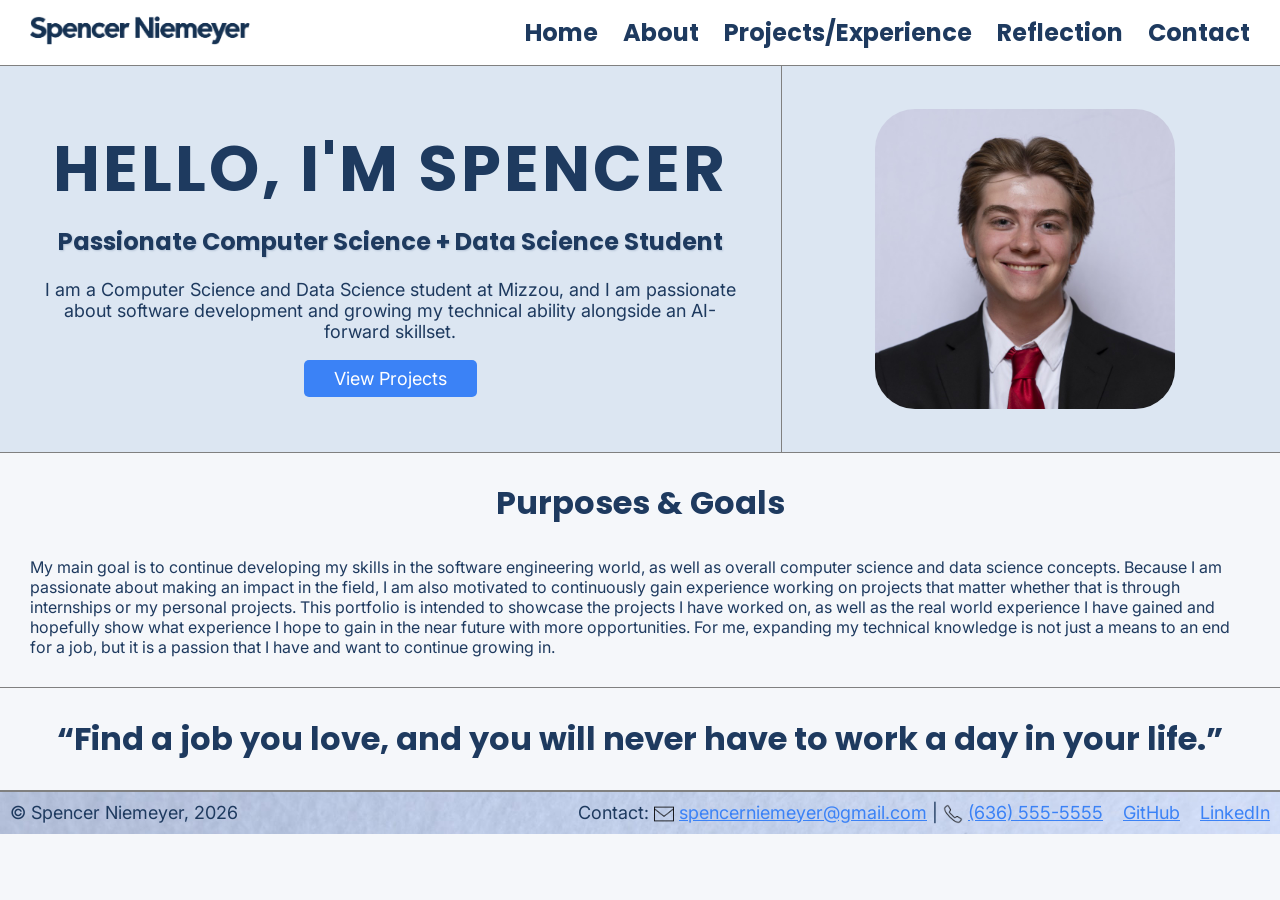
<file: webdevelopment/index.html>
<!DOCTYPE html>

<!--
  Name: Spencer Niemeyer
  File: index.html
  Date: 11/5/2026
  Course: IS_LT 4355
  Description: Home page for my portfolio website.
-->

<html lang="en">

<head>
    <meta charset="utf-8">
    <meta name="viewport" content="width=device-width, initial-scale=1.0">
    <title>Spencer Niemeyer</title>
    <link rel="stylesheet" href="style.css">
    <link rel="stylesheet" href="nav.css">
    <!-- Custom font used here -->
    <link rel="preconnect" href="https://fonts.googleapis.com">
    <link rel="preconnect" href="https://fonts.gstatic.com" crossorigin>
    <link
        href="https://fonts.googleapis.com/css2?family=Inter:ital,opsz,wght@0,14..32,100..900;1,14..32,100..900&family=Poppins:ital,wght@0,100;0,200;0,300;0,400;0,500;0,600;0,700;0,800;0,900;1,100;1,200;1,300;1,400;1,500;1,600;1,700;1,800;1,900&display=swap"
        rel="stylesheet">
    <link rel="shortcut icon" type="image/x-icon" href="../webcontent/favicon.ico">
</head>

<body>
    <header>
        <a href="index.html"><img src="../webcontent/logo.png" alt="Spencer Niemeyer Logo" class="logo"></a>
        <input type="checkbox" id="menu-toggle">
        <label for="menu-toggle" class="hamburger">&#9776;</label>
        <nav class="mobile-menu"> <!-- Navigation coded here -->
            <ul class="nav-list">
                <li><a href="index.html">Home</a></li>
                <li><a href="about.html">About</a></li>
                <li class="dropdown">
                    <a href="project.html">Projects/Experience</a>
                    <ul class="submenu">
                        <li><a href="project.html#dataserv">DataServ Internship</a></li>
                        <li><a href="project.html#minimizer">Boolean Minimizer</a></li>
                        <li><a href="project.html#farkle">Farkle Dice Game</a></li>
                    </ul>
                </li>
                <li><a href="reflection.html">Reflection</a></li>
                <li><a href="contact.html">Contact</a></li>
            </ul>
        </nav>
    </header>

    <main> <!-- Main content coded here -->
        <section class="hero home-section">
            <div class="hero-text">
                <h1>HELLO, I'M SPENCER</h1>
                <h2>Passionate Computer Science + Data Science Student</h2>
                <p class="support-hero-text">I am a Computer Science and Data Science student at Mizzou, and I am
                    passionate about
                    software development and growing my technical ability alongside an AI-forward skillset.</p>
                <a class="button hero-button" href="project.html">View Projects</a>
            </div>

            <div class="hero-image">
                <img src="headshot.jpg" alt="Photo of Spencer">
            </div>
        </section>

        <section class="home-section">
            <h2>Purposes & Goals</h2>
            <p class="purposes-goals">My main goal is to continue developing my skills in the software
                engineering world, as well as overall computer science and data science concepts.
                Because I am passionate about making an impact in the field, I am also motivated to
                continuously gain experience working on projects that matter whether that is through
                internships or my personal projects. This portfolio is intended to showcase the projects I
                have worked on, as well as the real world experience I have gained and hopefully show
                what experience I hope to gain in the near future with more opportunities. For me,
                expanding my technical knowledge is not just a means to an end for a job, but it is a
                passion that I have and want to continue growing in.</p>
        </section>

        <section class="home-section">
            <blockquote>
                <h2>“Find a job you love, and you will never have to work a day in your life.”</h2>
            </blockquote>
        </section>
    </main>

    <footer>
        <p>&copy; Spencer Niemeyer, 2026</p>

        <div class="footer-links">
            <p>
                Contact:
                <a href="mailto:spencerniemeyer@gmail.com"><img src="../webcontent/email.png"
                        alt="Email icon">spencerniemeyer@gmail.com</a> |
                <a href="tel:6365555555"><img src="../webcontent/phone.png" alt="Phone icon">(636) 555-5555</a>
            </p>
            <a href="https://github.com/spencernemy" target="_blank">GitHub</a>
            <a href="https://www.linkedin.com/in/spencer-niemeyer" target="_blank">LinkedIn</a>
        </div>
    </footer>
</body>

</html>
</file>
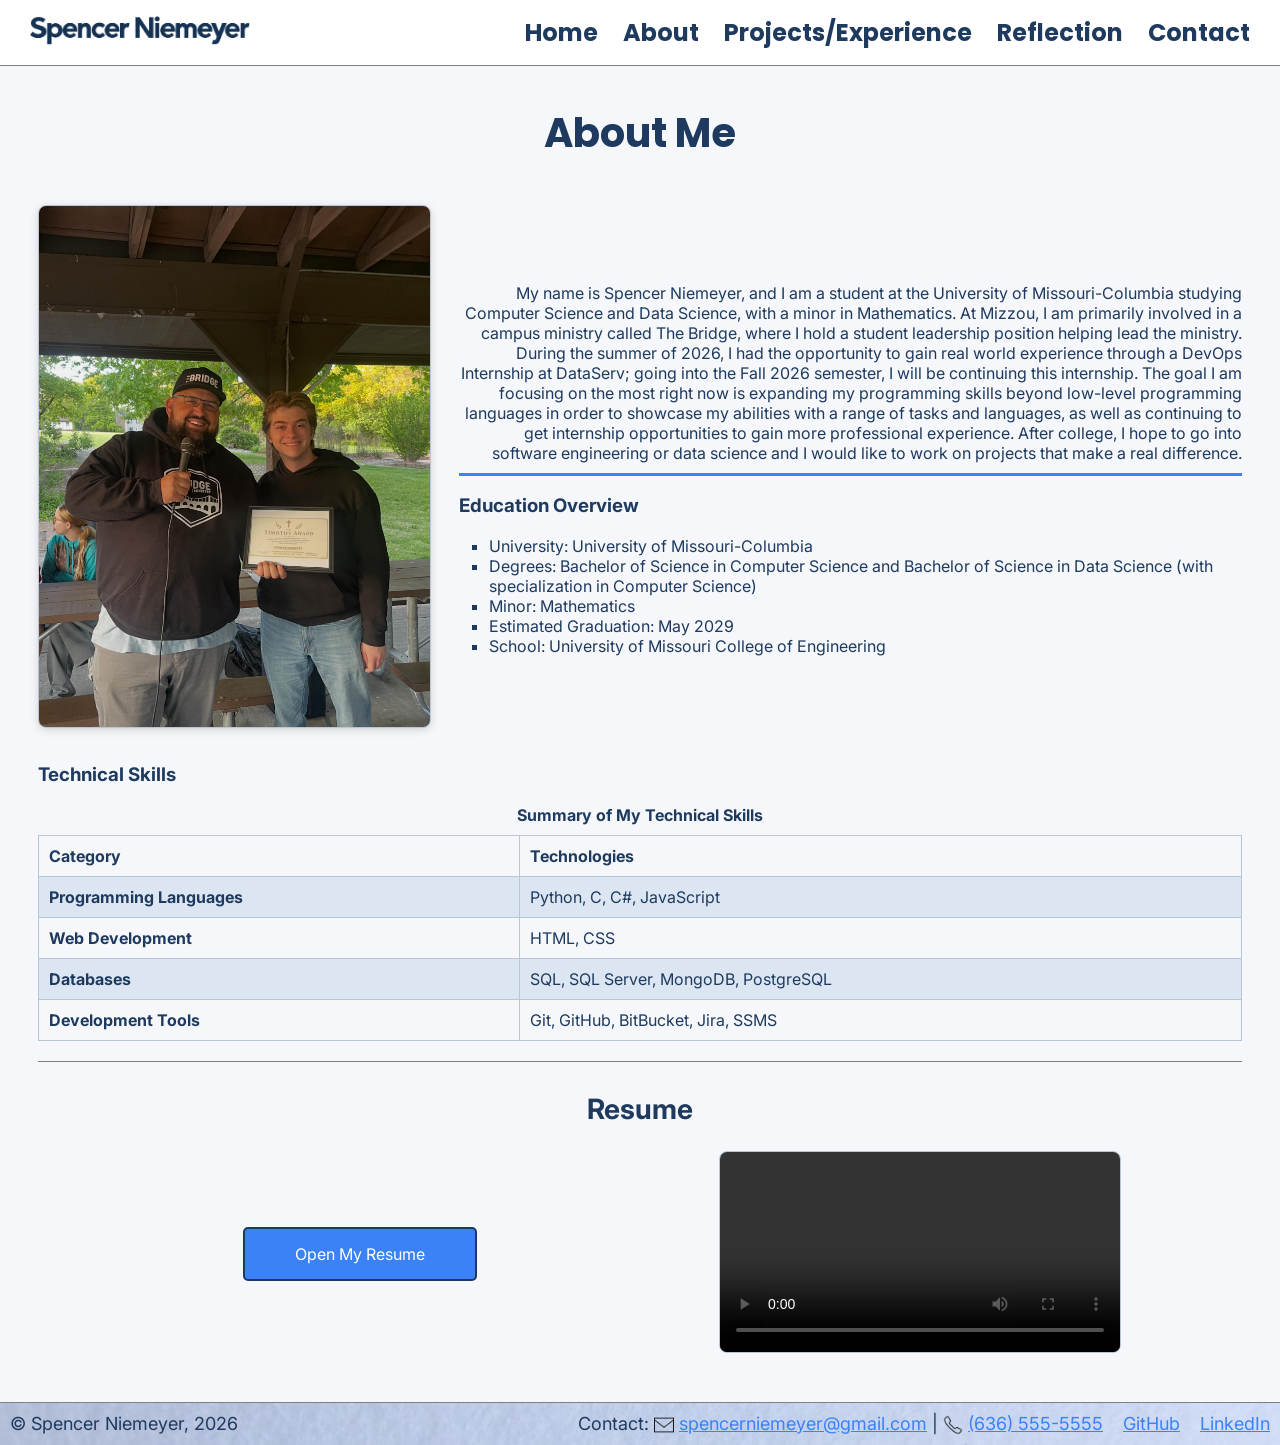
<file: webdevelopment/about.html>
<!DOCTYPE html>

<!--
  Name: Spencer Niemeyer
  File: about.html
  Date: 11/5/2026
  Course: IS_LT 4355
  Description: About page for my portfolio website.
-->

<html lang="en">

<head>
    <meta charset="utf-8">
    <meta name="viewport" content="width=device-width, initial-scale=1.0">
    <title>About Me - Spencer Niemeyer</title>
    <link rel="stylesheet" href="style.css">
    <link rel="stylesheet" href="nav.css">
    <!-- Custom font used here -->
    <link rel="preconnect" href="https://fonts.googleapis.com">
    <link rel="preconnect" href="https://fonts.gstatic.com" crossorigin>
    <link
        href="https://fonts.googleapis.com/css2?family=Inter:ital,opsz,wght@0,14..32,100..900;1,14..32,100..900&family=Poppins:ital,wght@0,100;0,200;0,300;0,400;0,500;0,600;0,700;0,800;0,900;1,100;1,200;1,300;1,400;1,500;1,600;1,700;1,800;1,900&display=swap"
        rel="stylesheet">
    <link rel="shortcut icon" type="image/x-icon" href="../webcontent/favicon.ico">
</head>

<body class="about-page">
    <header>
        <a href="index.html"><img src="../webcontent/logo.png" alt="Spencer Niemeyer Logo" class="logo"></a>
        <input type="checkbox" id="menu-toggle">
        <label for="menu-toggle" class="hamburger">&#9776;</label>
        <nav class="mobile-menu"> <!-- Navigation coded here -->
            <ul class="nav-list">
                <li><a href="index.html">Home</a></li>
                <li><a href="about.html">About</a></li>
                <li class="dropdown">
                    <a href="project.html">Projects/Experience</a>
                    <ul class="submenu">
                        <li><a href="project.html#dataserv">DataServ Internship</a></li>
                        <li><a href="project.html#minimizer">Boolean Minimizer</a></li>
                        <li><a href="project.html#farkle">Farkle Dice Game</a></li>
                    </ul>
                </li>
                <li><a href="reflection.html">Reflection</a></li>
                <li><a href="contact.html">Contact</a></li>
            </ul>
        </nav>
    </header>

    <main> <!-- Main content coded here -->
        <h1>About Me</h1>
        <section class="about-layout">
            <img src="../webcontent/about-image.JPEG" alt="Spencer receiving an award" class="about-image">
            <div class="about-details">
                <p>My name is Spencer Niemeyer, and I am a student at the University of Missouri-Columbia
                    studying Computer Science and Data Science, with a minor in Mathematics. At Mizzou, I
                    am primarily involved in a campus ministry called The Bridge, where I hold a student
                    leadership position helping lead the ministry. During the summer of 2026, I had the
                    opportunity to gain real world experience through a DevOps Internship at DataServ; going
                    into the Fall 2026 semester, I will be continuing this internship. The goal I am
                    focusing on the most right now is expanding my programming skills beyond low-level
                    programming languages in order to showcase my abilities with a range of tasks and
                    languages, as well as continuing to get internship opportunities to gain more professional
                    experience. After college, I hope to go into software engineering or data science and I
                    would like to work on projects that make a real difference.</p>

                <h3>Education Overview</h3>
                <ul class="education-list">
                    <li>University: University of Missouri-Columbia</li>
                    <li>Degrees: Bachelor of Science in Computer Science and Bachelor of Science in Data
                        Science (with specialization in Computer Science)</li>
                    <li>Minor: Mathematics</li>
                    <li>Estimated Graduation: May 2029</li>
                    <li>School: University of Missouri College of Engineering</li>
                </ul>
            </div>
        </section>

        <section class="skills-section">
            <h3>Technical Skills</h3>

            <table>
                <caption>Summary of My Technical Skills</caption>
                <thead>
                    <tr>
                        <th scope="col">Category</th>
                        <th scope="col">Technologies</th>
                    </tr>
                </thead>
                <tbody>
                    <tr>
                        <th scope="row">Programming Languages</th>
                        <td>Python, C, C#, JavaScript</td>
                    </tr>
                    <tr>
                        <th scope="row">Web Development</th>
                        <td>HTML, CSS</td>
                    </tr>
                    <tr>
                        <th scope="row">Databases</th>
                        <td>SQL, SQL Server, MongoDB, PostgreSQL</td>
                    </tr>
                    <tr>
                        <th scope="row">Development Tools</th>
                        <td>Git, GitHub, BitBucket, Jira, SSMS</td>
                    </tr>
                </tbody>
            </table>
        </section>

        <section class="resume-section">
            <h3>Resume</h3>
            <section class="resume">
                <div>
                    <p><a class="resume-link" href="../webcontent/Spencer Niemeyer.pdf" target="_blank">Open My
                            Resume</a></p>
                </div>

                <div>
                    <video class="resume-video" controls>
                        <source src="../webcontent/resume-video.mp4" type="video/mp4">Your browser does not support the
                        video
                        tag.
                    </video>
                </div>
            </section>
        </section>
    </main>

    <footer>
        <p class="no-print">&copy; Spencer Niemeyer, 2026</p>

        <div class="footer-links">
            <p>
                Contact:
                <a href="mailto:spencerniemeyer@gmail.com"><img src="../webcontent/email.png"
                        alt="Email icon">spencerniemeyer@gmail.com</a> |
                <a href="tel:6365555555"><img src="../webcontent/phone.png" alt="Phone icon">(636) 555-5555</a>
            </p>
            <a href="https://github.com/spencernemy" target="_blank">GitHub</a>
            <a href="https://www.linkedin.com/in/spencer-niemeyer" target="_blank">LinkedIn</a>
        </div>
    </footer>
</body>

</html>
</file>
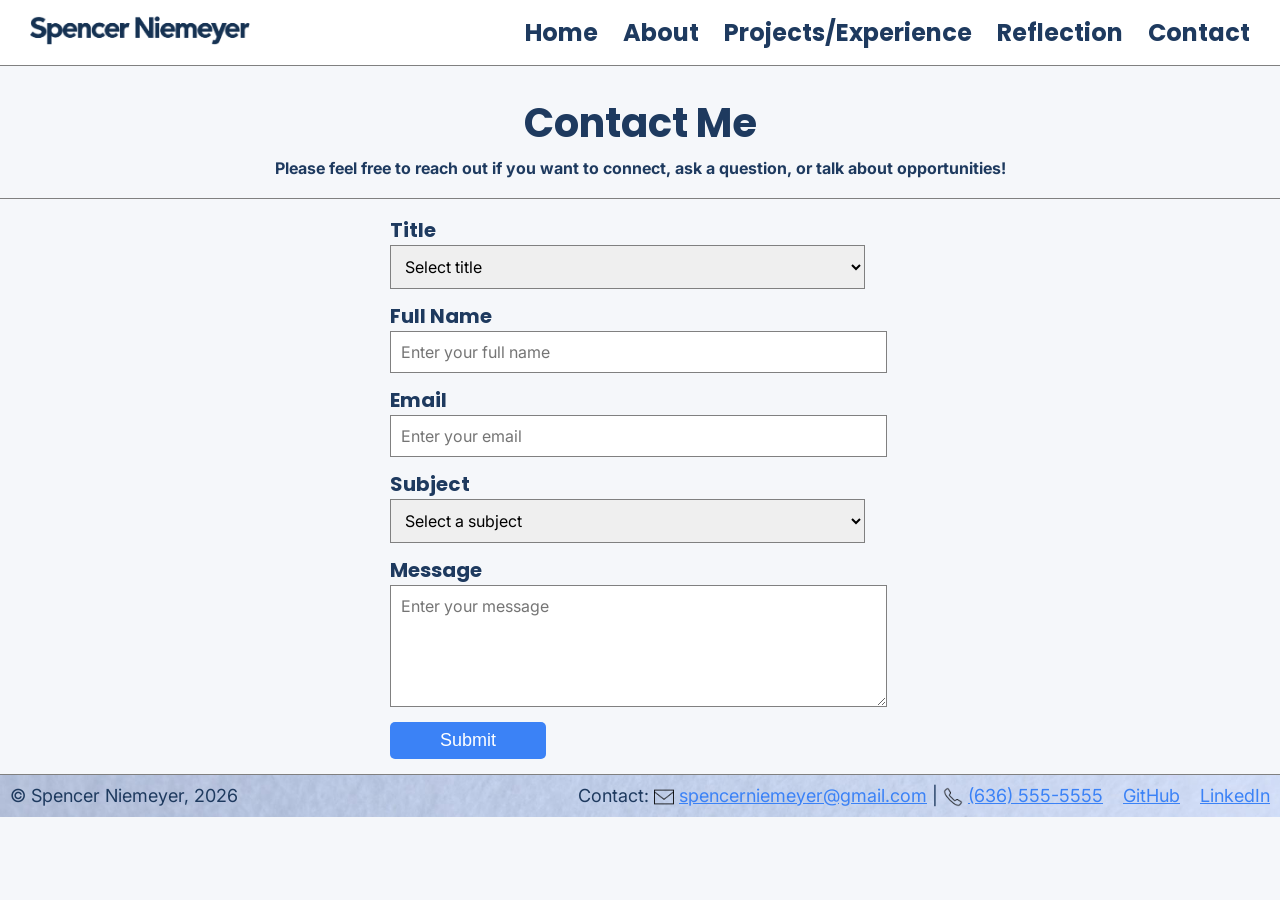
<file: webdevelopment/contact.html>
<!DOCTYPE html>

<!--
  Name: Spencer Niemeyer
  Date: 11/5/2026
  Course: IS_LT 4355
  Description: Contact page for my portfolio website.
-->

<html lang="en">

<head>
    <meta charset="utf-8">
    <meta name="viewport" content="width=device-width, initial-scale=1.0">
    <title>Contact - Spencer Niemeyer</title>
    <link rel="stylesheet" href="style.css">
    <link rel="stylesheet" href="nav.css">
    <!-- Custom font used here -->
    <link rel="preconnect" href="https://fonts.googleapis.com">
    <link rel="preconnect" href="https://fonts.gstatic.com" crossorigin>
    <link
        href="https://fonts.googleapis.com/css2?family=Inter:ital,opsz,wght@0,14..32,100..900;1,14..32,100..900&family=Poppins:ital,wght@0,100;0,200;0,300;0,400;0,500;0,600;0,700;0,800;0,900;1,100;1,200;1,300;1,400;1,500;1,600;1,700;1,800;1,900&display=swap"
        rel="stylesheet">
    <link rel="shortcut icon" type="image/x-icon" href="../webcontent/favicon.ico">
</head>

<body>
    <header>
        <a href="index.html"><img src="../webcontent/logo.png" alt="Spencer Niemeyer Logo" class="logo"></a>
        <input type="checkbox" id="menu-toggle">
        <label for="menu-toggle" class="hamburger">&#9776;</label>
        <nav class="mobile-menu"> <!-- Navigation coded here -->
            <ul class="nav-list">
                <li><a href="index.html">Home</a></li>
                <li><a href="about.html">About</a></li>
                <li class="dropdown">
                    <a href="project.html">Projects/Experience</a>
                    <ul class="submenu">
                        <li><a href="project.html#dataserv">DataServ Internship</a></li>
                        <li><a href="project.html#minimizer">Boolean Minimizer</a></li>
                        <li><a href="project.html#farkle">Farkle Dice Game</a></li>
                    </ul>
                </li>
                <li><a href="reflection.html">Reflection</a></li>
                <li><a href="contact.html">Contact</a></li>
            </ul>
        </nav>
    </header>

    <main class="contact-page"> <!-- Main content coded here -->
        <h1>Contact Me</h1>
        <p class="contact-description">
            Please feel free to reach out if you want to connect,
            ask a question, or talk about opportunities!
        </p>

        <form>
            <label for="title">Title</label>
            <select id="title" name="title" required>
                <option value="" disabled selected>Select title</option>
                <option value="mr">Mr.</option>
                <option value="ms">Ms.</option>
                <option value="mrs">Mrs.</option>
                <option value="dr">Dr.</option>
                <option value="other">Other</option>
            </select>

            <label for="name">Full Name</label>
            <input type="text" id="name" name="name" placeholder="Enter your full name" required>

            <label for="email">Email</label>
            <input type="email" id="email" name="email" placeholder="Enter your email" required>

            <label for="subject">Subject</label>
            <select id="subject" name="subject" required>
                <option value="" disabled selected>Select a subject</option>
                <option value="opportunity"> Job/Internship Opportunity</option>
                <option value="project">Project Inquiry</option>
                <option value="question">Questions</option>
                <option value="other">Other</option>
            </select>

            <label for="message">Message</label>
            <textarea id="message" name="message" placeholder="Enter your message" required></textarea>

            <button type="submit">Submit</button>
        </form>
    </main>

    <footer>
        <p>&copy; Spencer Niemeyer, 2026</p>

        <div class="footer-links">
            <p>
                Contact:
                <a href="mailto:spencerniemeyer@gmail.com"><img src="../webcontent/email.png"
                        alt="Email icon">spencerniemeyer@gmail.com</a> |
                <a href="tel:6365555555"><img src="../webcontent/phone.png" alt="Phone icon">(636) 555-5555</a>
            </p>
            <a href="https://github.com/spencernemy" target="_blank">GitHub</a>
            <a href="https://www.linkedin.com/in/spencer-niemeyer" target="_blank">LinkedIn</a>
        </div>
    </footer>
</body>

</html>
</file>
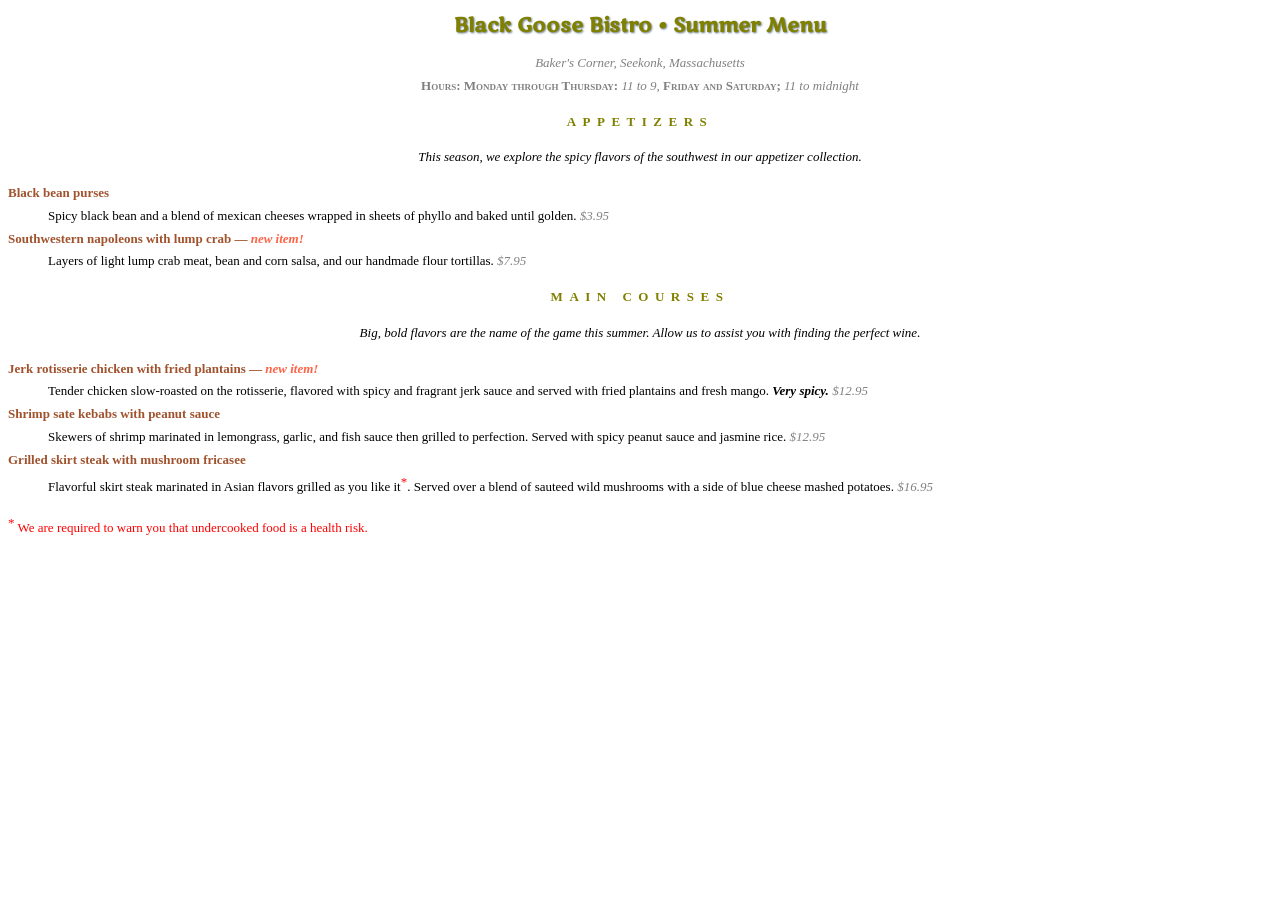
<file: webdevelopment/menu.html>
<!DOCTYPE html >
<html>

<head>
    <meta charset="utf-8">
    <title>Black Goose Bistro</title>
    <link href="http://fonts.googleapis.com/css?family=Marko+One" rel="stylesheet">
    <style>
        body {
            font-family: Georgia, serif;
            font-size: small;
            line-height: 1.75em;
        }
        h1 {
            font: bold 1.5em "Marko One", Georgia, serif;
            color: olive;
            text-shadow: .05em .05em .1em lightslategray;
        }
        h2 {
            font-size: 1em;
            text-transform: uppercase;
            letter-spacing: .5em;
            color: olive;
        }
        h2 + p {
            text-align: center;
            font-style: italic;
        }
        dt {
            font-weight: bold;
            color: sienna;
        }
        strong {
            font-style: italic;
        }
        dt strong {
            color: tomato;
        }
        #info p {
            font-style: italic;
            color: grey;
        }
        .price { 
            font-family: Georgia, serif;
            font-style: italic;
            color: gray;
        }
        .label {
            font-weight: bold;
            font-variant: small-caps;
            font-style: normal;
        }
        p.warning, sup {
            font-size: small;
            color: red;
        }
        h1, h2, #info {
            text-align: center;
        }
    </style>
</head>

<body>

    <div id="info">
        <h1>Black Goose Bistro &bull; Summer Menu</h1>

        <p>Baker's Corner, Seekonk, Massachusetts<br>
        <span class="label">Hours: Monday through Thursday:</span> 11 to 9, <span class="label">Friday and Saturday;</span> 11 to midnight</p>
    </div>

    <div id="appetizers">
        <h2>Appetizers</h2>
        <p>This season, we explore the spicy flavors of the southwest in our appetizer collection.</p>

        <dl>
        <dt>Black bean purses</dt>
        <dd>Spicy black bean and a blend of mexican cheeses wrapped in sheets of phyllo and baked until golden. <span class="price">$3.95</span></dd>

        <dt class="newitem">Southwestern napoleons with lump crab &mdash; <strong>new item!</strong></dt>
        <dd>Layers of light lump crab meat, bean and corn salsa, and our handmade flour tortillas. <span class="price">$7.95</span></dd>
        </dl>
    </div>

    <div id="entrees">

        <h2>Main courses</h2>
        <p>Big, bold flavors are the name of the game this summer. Allow us to assist you with finding the perfect wine.</p>


        <dl>

        <dt class="newitem">Jerk rotisserie chicken with fried plantains &mdash; <strong>new item!</strong></dt>
        <dd>Tender chicken slow-roasted on the rotisserie, flavored with spicy and fragrant jerk sauce and served with fried plantains and fresh mango. <strong>Very spicy.</strong> <span class="price">$12.95</span></dd>

        <dt>Shrimp sate kebabs with peanut sauce</dt>
        <dd>Skewers of shrimp marinated in lemongrass, garlic, and fish sauce then grilled to perfection. Served with spicy peanut sauce and jasmine rice. <span class="price">$12.95</span></dd>

        <dt>Grilled skirt steak with mushroom fricasee</dt>
        <dd>Flavorful skirt steak marinated in Asian flavors grilled as you like it<sup>*</sup>. Served over a blend of sauteed wild mushrooms with a side of blue cheese mashed potatoes. <span class="price">$16.95</span></dd>
        </dl>

    </div>

    <p class="warning"><sup>*</sup> We are required to warn you that undercooked food is a health risk.</p>

    </body>
</html>
</file>
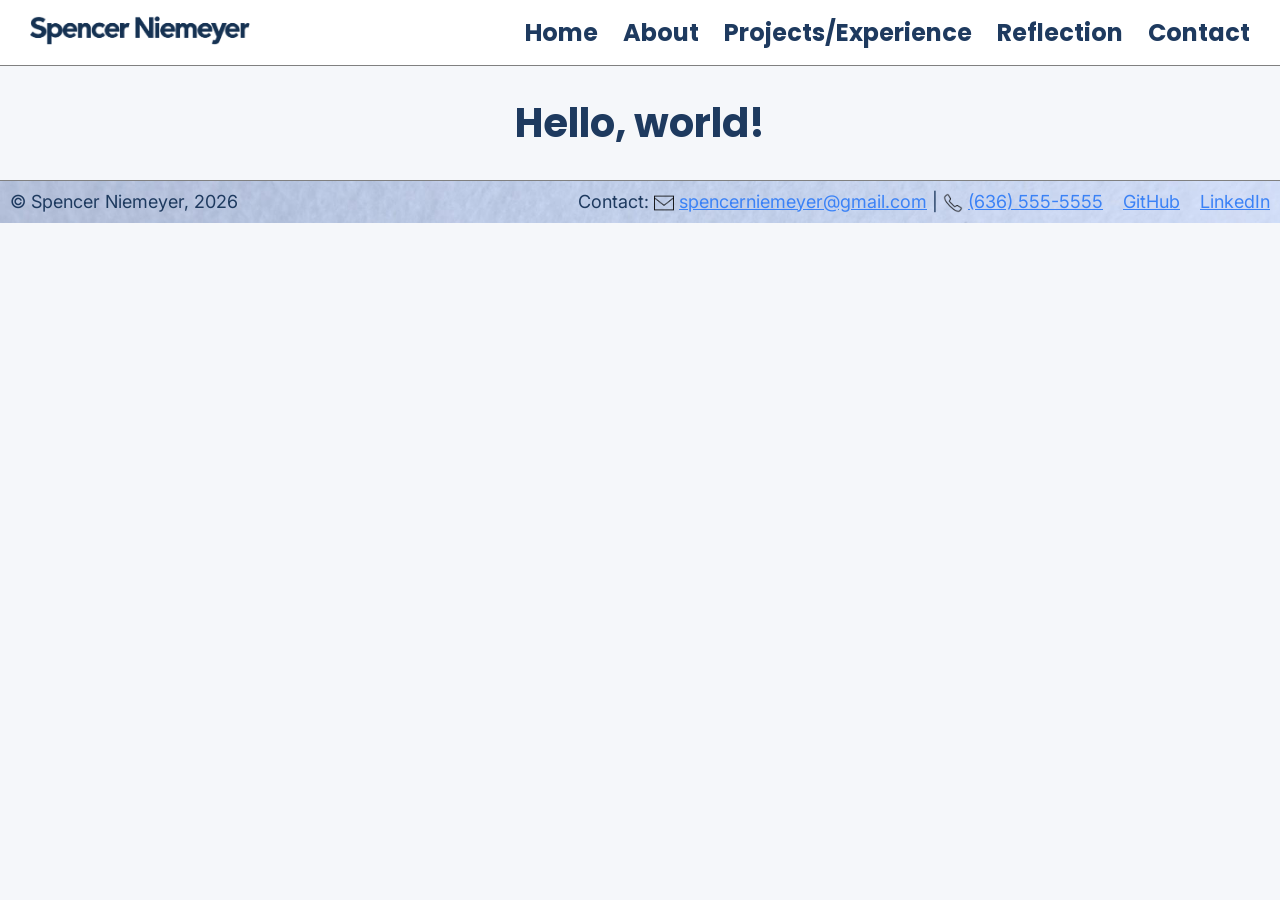
<file: webdevelopment/Niemeyertemplate.html>
<!DOCTYPE html>

<!--
  Name: Spencer Niemeyer
  Date: ____
  Course: IS_LT 4355
  Description: ____
-->

<html lang="en">

<head>
    <meta charset="utf-8">
    <meta name="viewport" content="width=device-width, initial-scale=1.0">
    <title>My Starter Template</title>
    <link rel="stylesheet" href="style.css">
    <link rel="stylesheet" href="nav.css">
    <!-- Custom font used here -->
    <link rel="preconnect" href="https://fonts.googleapis.com">
    <link rel="preconnect" href="https://fonts.gstatic.com" crossorigin>
    <link
        href="https://fonts.googleapis.com/css2?family=Inter:ital,opsz,wght@0,14..32,100..900;1,14..32,100..900&family=Poppins:ital,wght@0,100;0,200;0,300;0,400;0,500;0,600;0,700;0,800;0,900;1,100;1,200;1,300;1,400;1,500;1,600;1,700;1,800;1,900&display=swap"
        rel="stylesheet">
    <link rel="shortcut icon" type="image/x-icon" href="../webcontent/favicon.ico">
</head>

<body>
    <header>
        <a href="index.html"><img src="../webcontent/logo.png" alt="Spencer Niemeyer Logo" class="logo"></a>
        <input type="checkbox" id="menu-toggle">
        <label for="menu-toggle" class="hamburger">&#9776;</label>
        <nav class="mobile-menu"> <!-- Navigation coded here -->
            <ul class="nav-list">
                <li><a href="index.html">Home</a></li>
                <li><a href="about.html">About</a></li>
                <li class="dropdown">
                    <a href="project.html">Projects/Experience</a>
                    <ul class="submenu">
                        <li><a href="project.html#dataserv">DataServ Internship</a></li>
                        <li><a href="project.html#minimizer">Boolean Minimizer</a></li>
                        <li><a href="project.html#farkle">Farkle Dice Game</a></li>
                    </ul>
                </li>
                <li><a href="reflection.html">Reflection</a></li>
                <li><a href="contact.html">Contact</a></li>
            </ul>
        </nav>
    </header>

    <main> <!-- Main content coded here -->
        <h1>Hello, world!</h1>
    </main>

    <footer>
        <p>&copy; Spencer Niemeyer, 2026</p>

        <div class="footer-links">
            <p>
                Contact:
                <a href="mailto:spencerniemeyer@gmail.com"><img src="../webcontent/email.png"
                        alt="Email icon">spencerniemeyer@gmail.com</a> |
                <a href="tel:6365555555"><img src="../webcontent/phone.png" alt="Phone icon">(636) 555-5555</a>
            </p>
            <a href="https://github.com/spencernemy" target="_blank">GitHub</a>
            <a href="https://www.linkedin.com/in/spencer-niemeyer" target="_blank">LinkedIn</a>
        </div>
    </footer>
</body>

</html>
</file>
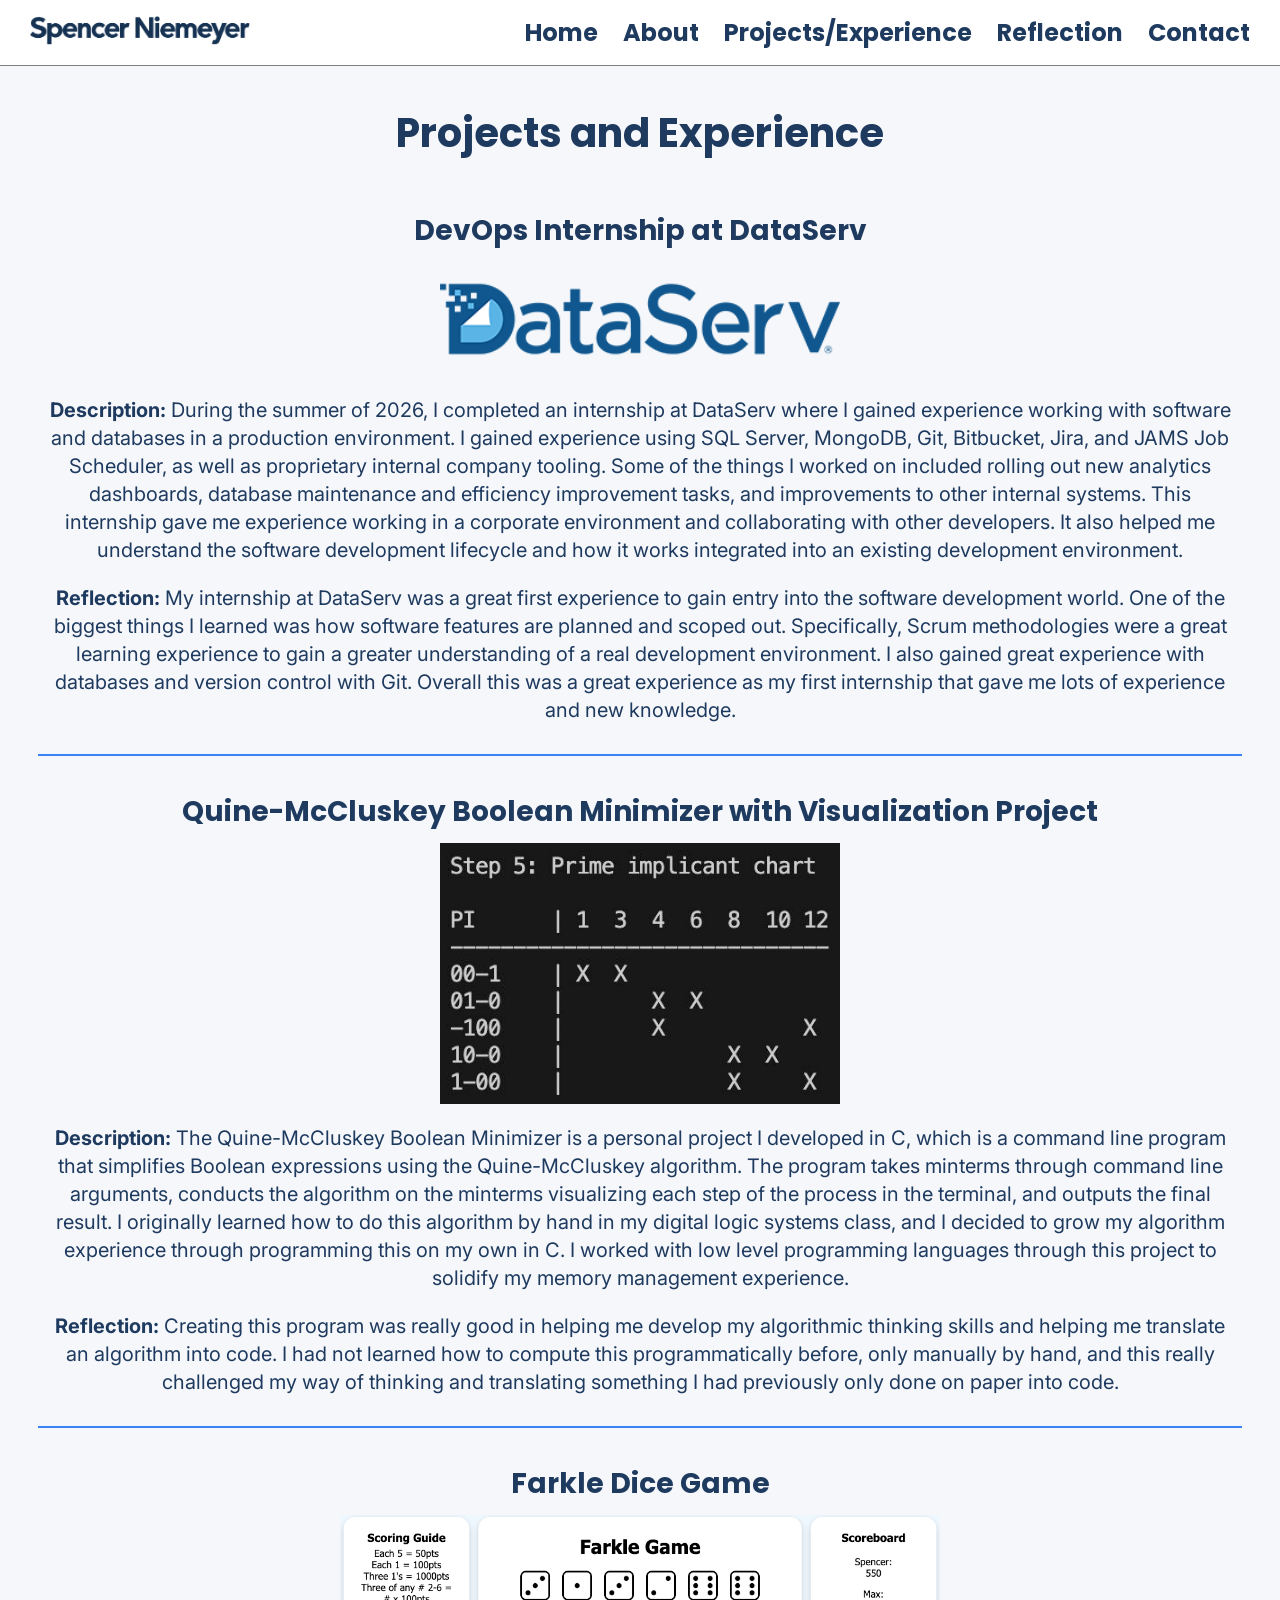
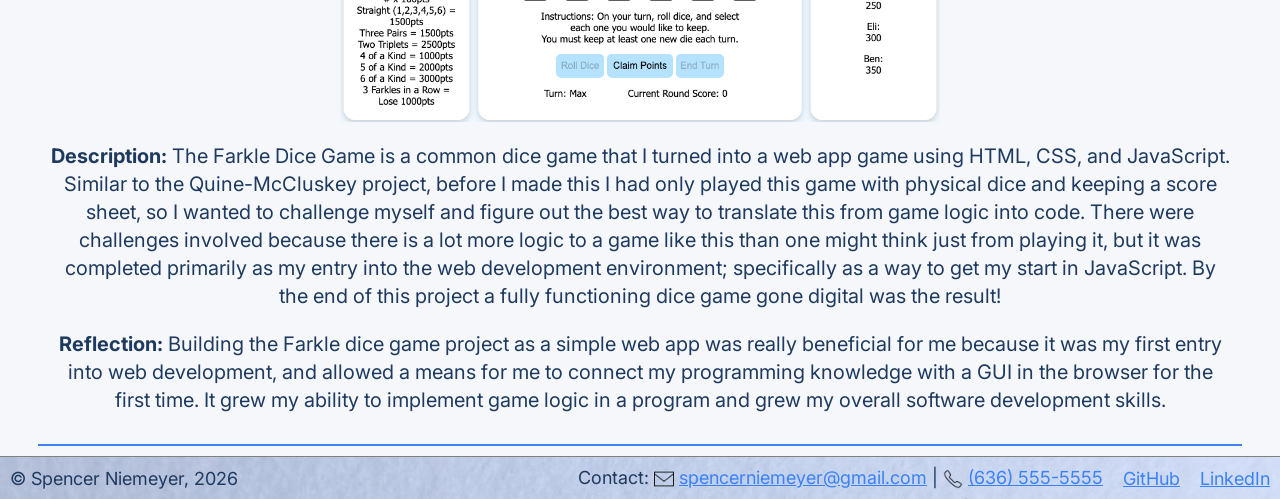
<file: webdevelopment/project.html>
<!DOCTYPE html>

<!--
  Name: Spencer Niemeyer
  Date: 11/5/2026
  Course: IS_LT 4355
  Description: The projects and experience page for my portfolio website.
-->

<html lang="en">

<head>
    <meta charset="utf-8">
    <meta name="viewport" content="width=device-width, initial-scale=1.0">
    <title>Projects and Experience - Spencer Niemeyer</title>
    <link rel="stylesheet" href="style.css">
    <link rel="stylesheet" href="nav.css">
    <!-- Custom font used here -->
    <link rel="preconnect" href="https://fonts.googleapis.com">
    <link rel="preconnect" href="https://fonts.gstatic.com" crossorigin>
    <link
        href="https://fonts.googleapis.com/css2?family=Inter:ital,opsz,wght@0,14..32,100..900;1,14..32,100..900&family=Poppins:ital,wght@0,100;0,200;0,300;0,400;0,500;0,600;0,700;0,800;0,900;1,100;1,200;1,300;1,400;1,500;1,600;1,700;1,800;1,900&display=swap"
        rel="stylesheet">
    <link rel="shortcut icon" type="image/x-icon" href="../webcontent/favicon.ico">
</head>

<body>
    <header>
        <a href="index.html"><img src="../webcontent/logo.png" alt="Spencer Niemeyer Logo" class="logo"></a>
        <input type="checkbox" id="menu-toggle">
        <label for="menu-toggle" class="hamburger">&#9776;</label>
        <nav class="mobile-menu"> <!-- Navigation coded here -->
            <ul class="nav-list">
                <li><a href="index.html">Home</a></li>
                <li><a href="about.html">About</a></li>
                <li class="dropdown">
                    <a href="project.html">Projects/Experience</a>
                    <ul class="submenu">
                        <li><a href="project.html#dataserv">DataServ Internship</a></li>
                        <li><a href="project.html#minimizer">Boolean Minimizer</a></li>
                        <li><a href="project.html#farkle">Farkle Dice Game</a></li>
                    </ul>
                </li>
                <li><a href="reflection.html">Reflection</a></li>
                <li><a href="contact.html">Contact</a></li>
            </ul>
        </nav>
    </header>

    <main class="projects-page"> <!-- Main content coded here -->
        <h1>Projects and Experience</h1>
        <section class="projects-list">
            <article id="dataserv">
                <h2>DevOps Internship at DataServ</h2>
                <img src="../webcontent/dataserv.webp" alt="DataServ logo">
                <p>
                    <strong>Description:</strong>
                    During the summer of 2026, I completed an internship at DataServ where I
                    gained experience working with software and databases in a production
                    environment. I gained experience using SQL Server, MongoDB, Git,
                    Bitbucket, Jira, and JAMS Job Scheduler, as well as proprietary internal
                    company tooling. Some of the things I worked on included rolling out new
                    analytics dashboards, database maintenance and efficiency improvement
                    tasks, and improvements to other internal systems. This internship gave me
                    experience working in a corporate environment and collaborating with other
                    developers. It also helped me understand the software development
                    lifecycle and how it works integrated into an existing development
                    environment.
                </p>

                <p>
                    <strong>Reflection:</strong>
                    My internship at DataServ was a great first experience to gain entry into the
                    software development world. One of the biggest things I learned was how
                    software features are planned and scoped out. Specifically, Scrum
                    methodologies were a great learning experience to gain a greater
                    understanding of a real development environment. I also gained great
                    experience with databases and version control with Git. Overall this was a
                    great experience as my first internship that gave me lots of experience and
                    new knowledge.
                </p>
            </article>

            <article id="minimizer">
                <h2>Quine-McCluskey Boolean Minimizer with Visualization Project</h2>
                <img src="../webcontent/qm.jpg" alt="Boolean minimizer output screenshot">
                <p>
                    <strong>Description:</strong>
                    The Quine-McCluskey Boolean Minimizer is a personal project I developed in
                    C, which is a command line program that simplifies Boolean expressions
                    using the Quine-McCluskey algorithm. The program takes minterms through
                    command line arguments, conducts the algorithm on the minterms
                    visualizing each step of the process in the terminal, and outputs the final
                    result. I originally learned how to do this algorithm by hand in my digital logic
                    systems class, and I decided to grow my algorithm experience through
                    programming this on my own in C. I worked with low level programming
                    languages through this project to solidify my memory management
                    experience.
                </p>

                <p>
                    <strong>Reflection:</strong>
                    Creating this program was really good in helping me develop my algorithmic
                    thinking skills and helping me translate an algorithm into code. I had not
                    learned how to compute this programmatically before, only manually by
                    hand, and this really challenged my way of thinking and translating
                    something I had previously only done on paper into code.
                </p>
            </article>

            <article id="farkle">
                <h2>Farkle Dice Game</h2>
                <img src="../webcontent/farkle.png" alt="Farkle dice game screenshot" id="farkle-img">
                <p>
                    <strong>Description:</strong>
                    The Farkle Dice Game is a common dice game that I turned into a web app
                    game using HTML, CSS, and JavaScript. Similar to the Quine-McCluskey
                    project, before I made this I had only played this game with physical dice and
                    keeping a score sheet, so I wanted to challenge myself and figure out the
                    best way to translate this from game logic into code. There were challenges
                    involved because there is a lot more logic to a game like this than one might
                    think just from playing it, but it was completed primarily as my entry into the
                    web development environment; specifically as a way to get my start in
                    JavaScript. By the end of this project a fully functioning dice game gone
                    digital was the result!
                </p>

                <p>
                    <strong>Reflection:</strong>
                    Building the Farkle dice game project as a simple web app was really
                    beneficial for me because it was my first entry into web development, and
                    allowed a means for me to connect my programming knowledge with a GUI
                    in the browser for the first time. It grew my ability to implement game logic in
                    a program and grew my overall software development skills.
                </p>
            </article>
        </section>
    </main>

    <footer>
        <p>&copy; Spencer Niemeyer, 2026</p>

        <div class="footer-links">
            <p>
                Contact:
                <a href="mailto:spencerniemeyer@gmail.com"><img src="../webcontent/email.png"
                        alt="Email icon">spencerniemeyer@gmail.com</a> |
                <a href="tel:6365555555"><img src="../webcontent/phone.png" alt="Phone icon">(636) 555-5555</a>
            </p>
            <a href="https://github.com/spencernemy" target="_blank">GitHub</a>
            <a href="https://www.linkedin.com/in/spencer-niemeyer" target="_blank">LinkedIn</a>
        </div>
    </footer>
</body>

</html>
</file>
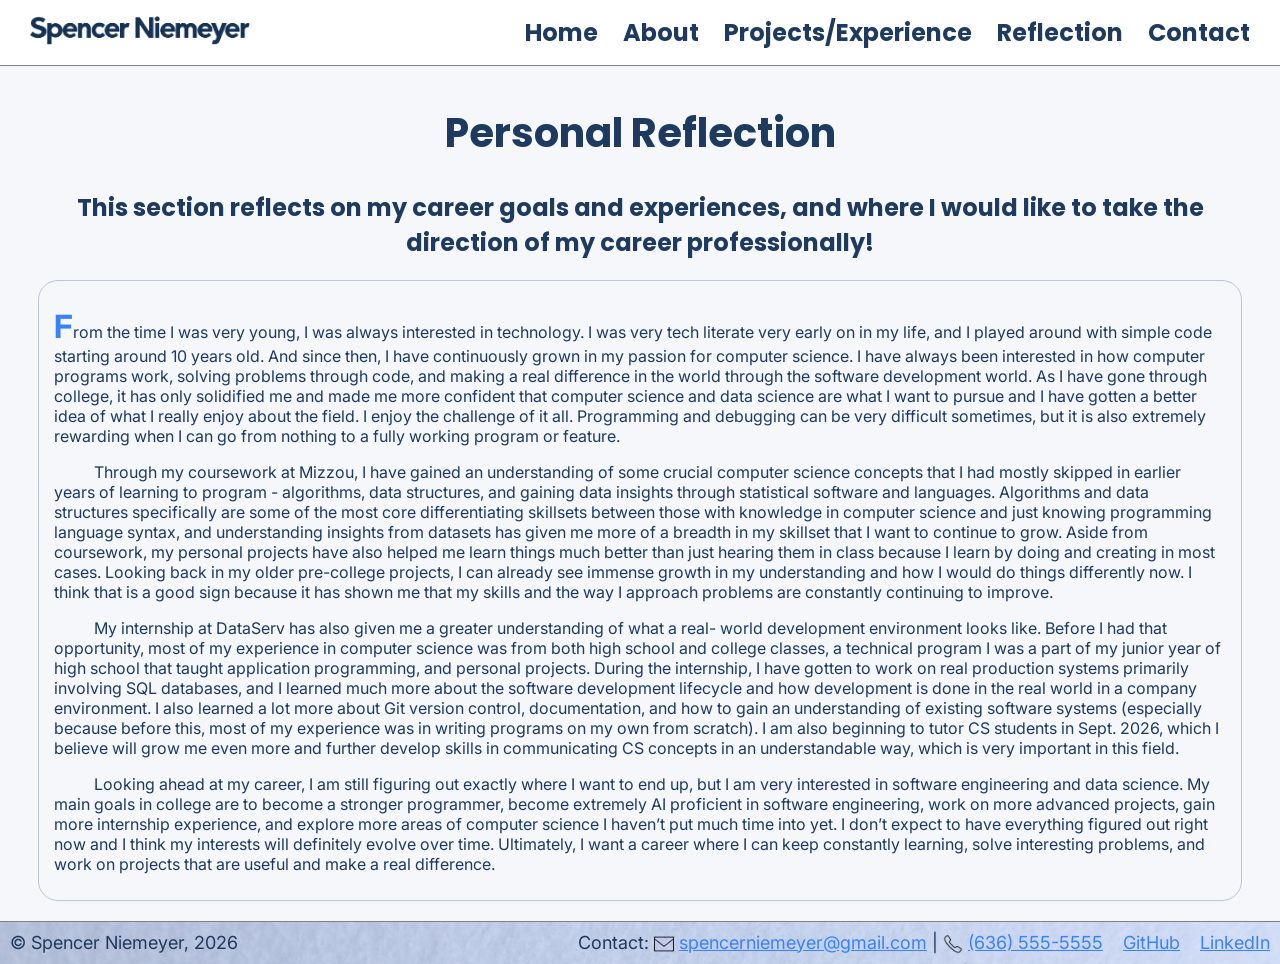
<file: webdevelopment/reflection.html>
<!DOCTYPE html>

<!--
  Name: Spencer Niemeyer
  File: reflection.html
  Date: 11/5/2026
  Course: IS_LT 4355
  Description: Reflection page for my portfolio website.
-->

<html lang="en">

<head>
    <meta charset="utf-8">
    <meta name="viewport" content="width=device-width, initial-scale=1.0">
    <title>Reflection - Spencer Niemeyer</title>
    <link rel="stylesheet" href="style.css">
    <link rel="stylesheet" href="nav.css">
    <!-- Custom font used here -->
    <link rel="preconnect" href="https://fonts.googleapis.com">
    <link rel="preconnect" href="https://fonts.gstatic.com" crossorigin>
    <link
        href="https://fonts.googleapis.com/css2?family=Inter:ital,opsz,wght@0,14..32,100..900;1,14..32,100..900&family=Poppins:ital,wght@0,100;0,200;0,300;0,400;0,500;0,600;0,700;0,800;0,900;1,100;1,200;1,300;1,400;1,500;1,600;1,700;1,800;1,900&display=swap"
        rel="stylesheet">
    <link rel="shortcut icon" type="image/x-icon" href="../webcontent/favicon.ico">
</head>

<body>
    <header class="site-header">
        <a href="index.html"><img src="../webcontent/logo.png" alt="Spencer Niemeyer Logo" class="logo"></a>
        <input type="checkbox" id="menu-toggle">
        <label for="menu-toggle" class="hamburger">&#9776;</label>
        <nav class="mobile-menu"> <!-- Navigation coded here -->
            <ul class="nav-list">
                <li><a href="index.html">Home</a></li>
                <li><a href="about.html">About</a></li>
                <li class="dropdown">
                    <a href="project.html">Projects/Experience</a>
                    <ul class="submenu">
                        <li><a href="project.html#dataserv">DataServ Internship</a></li>
                        <li><a href="project.html#minimizer">Boolean Minimizer</a></li>
                        <li><a href="project.html#farkle">Farkle Dice Game</a></li>
                    </ul>
                </li>
                <li><a href="reflection.html">Reflection</a></li>
                <li><a href="contact.html">Contact</a></li>
            </ul>
        </nav>
    </header>

    <main class="reflection"> <!-- Main content coded here -->
        <h1>Personal Reflection</h1>
        <h2 class="reflection-desc">
            This section reflects on my career goals and experiences, and where I would like to take
            the direction of my career professionally!
        </h2>

        <section class="reflection-content">
            <p class="first-paragraph">From the time I was very young, I was always interested in technology. I was very
                tech literate very early on in my life, and I played around with simple code starting around
                10 years old. And since then, I have continuously grown in my passion for computer
                science. I have always been interested in how computer programs work, solving problems
                through code, and making a real difference in the world through the software development
                world. As I have gone through college, it has only solidified me and made me more
                confident that computer science and data science are what I want to pursue and I have
                gotten a better idea of what I really enjoy about the field. I enjoy the challenge of it all.
                Programming and debugging can be very difficult sometimes, but it is also extremely
                rewarding when I can go from nothing to a fully working program or feature.</p>

            <p>Through my coursework at Mizzou, I have gained an understanding of some crucial
                computer science concepts that I had mostly skipped in earlier years of learning to
                program - algorithms, data structures, and gaining data insights through statistical
                software and languages. Algorithms and data structures specifically are some of the most
                core differentiating skillsets between those with knowledge in computer science and just
                knowing programming language syntax, and understanding insights from datasets has
                given me more of a breadth in my skillset that I want to continue to grow. Aside from
                coursework, my personal projects have also helped me learn things much better than just
                hearing them in class because I learn by doing and creating in most cases. Looking back in
                my older pre-college projects, I can already see immense growth in my understanding and
                how I would do things differently now. I think that is a good sign because it has shown me
                that my skills and the way I approach problems are constantly continuing to improve.</p>

            <p>My internship at DataServ has also given me a greater understanding of what a real-
                world development environment looks like. Before I had that opportunity, most of my
                experience in computer science was from both high school and college classes, a
                technical program I was a part of my junior year of high school that taught application
                programming, and personal projects. During the internship, I have gotten to work on real
                production systems primarily involving SQL databases, and I learned much more about the
                software development lifecycle and how development is done in the real world in a
                company environment. I also learned a lot more about Git version control, documentation,
                and how to gain an understanding of existing software systems (especially because before
                this, most of my experience was in writing programs on my own from scratch). I am also
                beginning to tutor CS students in Sept. 2026, which I believe will grow me even more and
                further develop skills in communicating CS concepts in an understandable way, which is
                very important in this field.</p>

            <p>Looking ahead at my career, I am still figuring out exactly where I want to end up,
                but I am very interested in software engineering and data science. My main goals in college
                are to become a stronger programmer, become extremely AI proficient in software
                engineering, work on more advanced projects, gain more internship experience, and
                explore more areas of computer science I haven’t put much time into yet. I don’t expect to
                have everything figured out right now and I think my interests will definitely evolve over
                time. Ultimately, I want a career where I can keep constantly learning, solve interesting
                problems, and work on projects that are useful and make a real difference.</p>
        </section>
    </main>

    <footer>
        <p>&copy; Spencer Niemeyer, 2026</p>

        <div class="footer-links">
            <p>
                Contact:
                <a href="mailto:spencerniemeyer@gmail.com"><img src="../webcontent/email.png"
                        alt="Email icon">spencerniemeyer@gmail.com</a> |
                <a href="tel:6365555555"><img src="../webcontent/phone.png" alt="Phone icon">(636) 555-5555</a>
            </p>
            <a href="https://github.com/spencernemy" target="_blank">GitHub</a>
            <a href="https://www.linkedin.com/in/spencer-niemeyer" target="_blank">LinkedIn</a>
        </div>
    </footer>
</body>

</html>
</file>
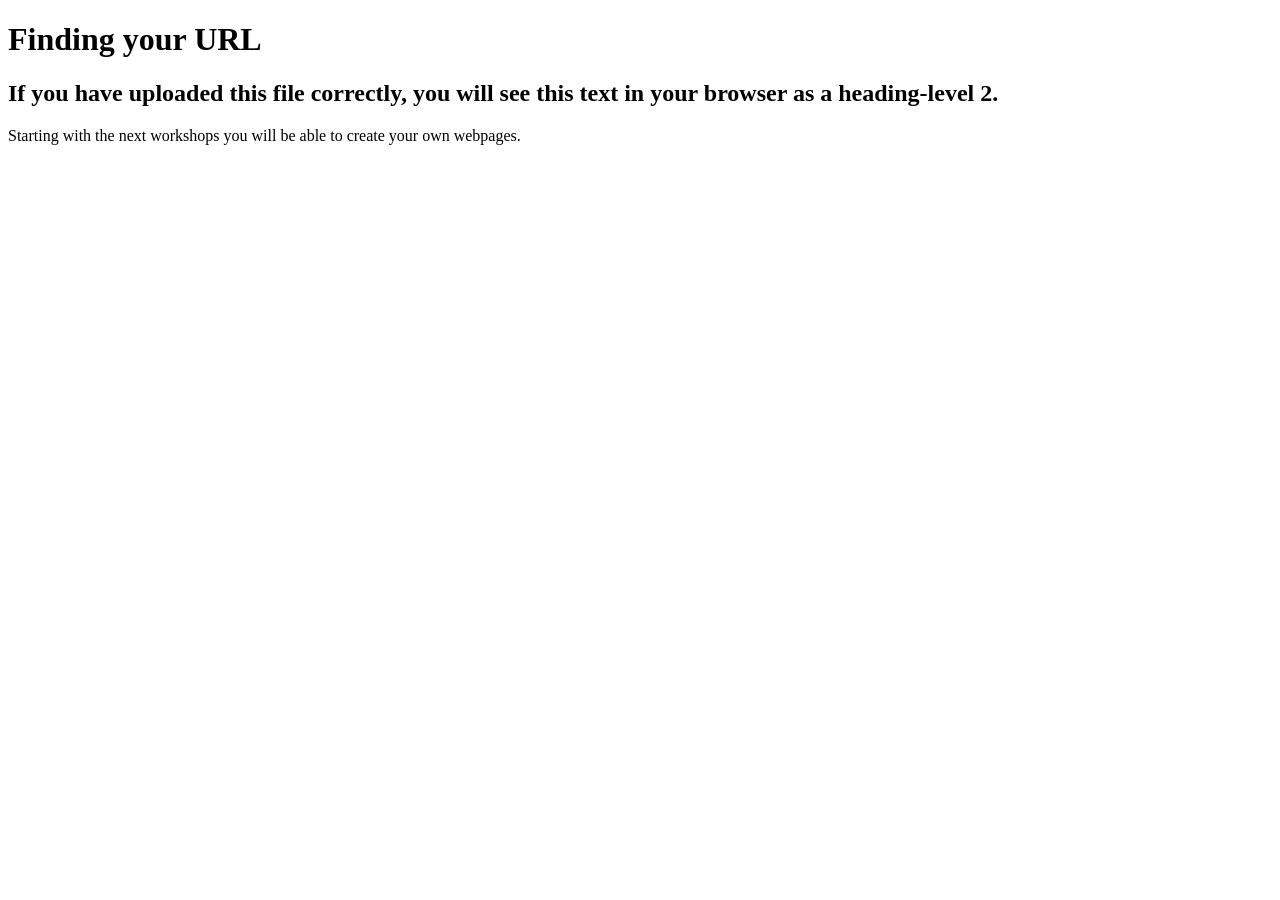
<file: webdevelopment/test.html>
<!DOCTYPE html>
<html>
    
    <head>
        <meta charset="utf-8">
       <title>Finding Your URL</title>
        <meta name="description" content="Finding your URL in GitHub">
    </head>
    <body>
        
        <h1>Finding your URL</h1>
        <h2>If you have uploaded this file correctly, you will see this text in your browser as a heading-level 2.</h2>
        
        <p>
            Starting with the next workshops you will be able to create your own webpages.
        </p>
        
    
    </body>
</html>
</file>
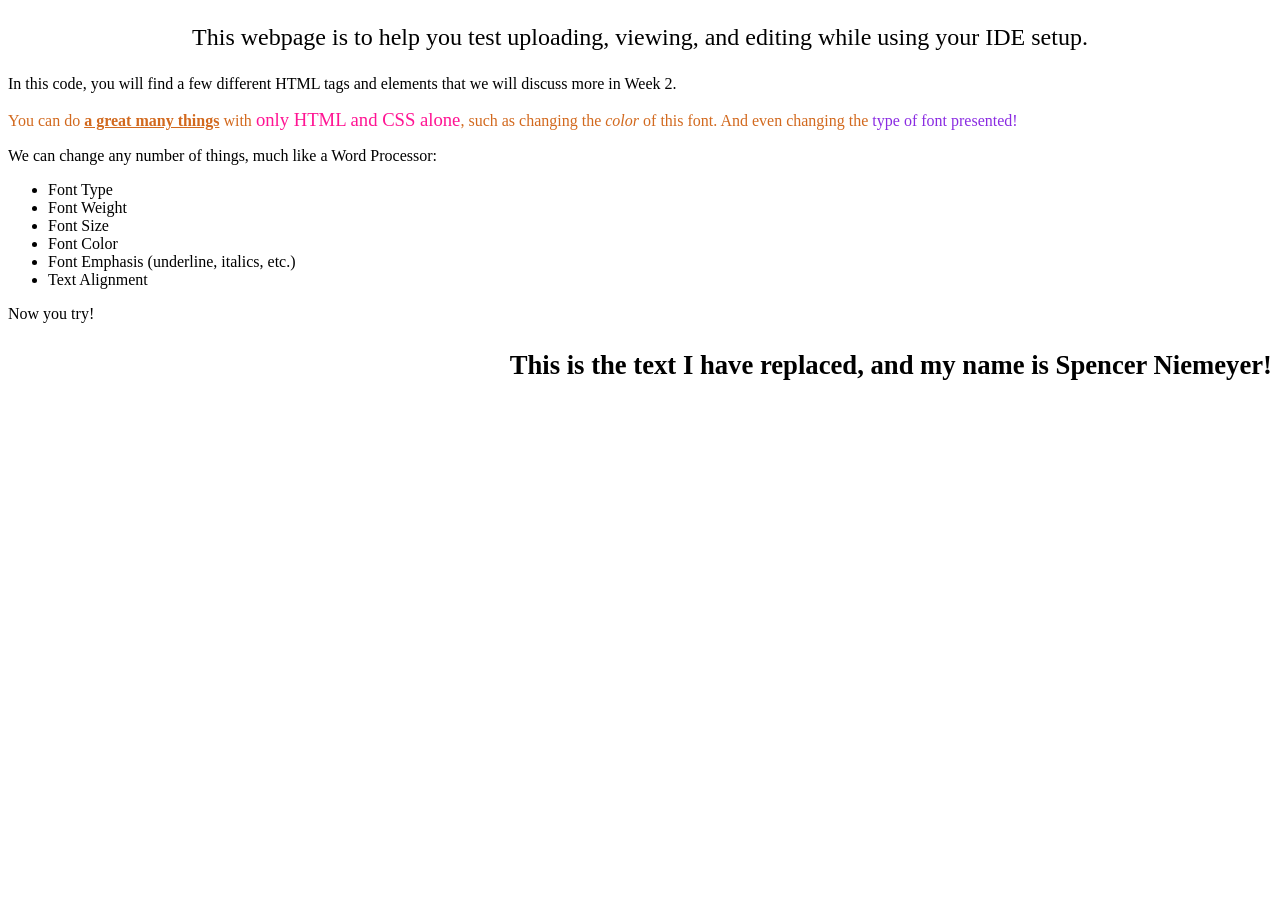
<file: webdevelopment/webpageTest.html>
<!DOCTYPE html>
<html lang="en-US">
<head>
    <title>testing your website</title>
    <meta charset="utf-8">
</head>
<body>
<p style="text-align: center; font-size: 18pt;">This webpage is to help you test uploading, viewing, and editing while using your IDE setup.</p>
    
<p>In this code, you will find a few different HTML tags and elements that we will discuss more in Week 2.</p>
    <p style="color:chocolate;">You can do <span style="font-weight: 600; text-decoration: underline;"> a great many things</span> with <span style="font-size: 14pt; color: deeppink;">only HTML and CSS alone</span>, such as changing the <em>color</em> of this font. And even changing the <span style="font-family: cursive; color:blueviolet;"> type of font presented!</span></p>
    <p>We can change any number of things, much like a Word Processor:</p>
    <ul>
    <li>Font Type</li>
        <li>Font Weight</li>
        <li>Font Size</li>
        <li>Font Color</li>
        <li>Font Emphasis (underline, italics, etc.)</li>
        <li>Text Alignment</li>
    </ul>
    <p> Now you try! </p>
    <p style="text-align: right; font-weight: bold; font-size: 20pt;"> This is the text I have replaced, and my name is Spencer Niemeyer!</p>
    
</body>
</html>
</file>
<file: webdevelopment/style.css>
/*
  Name: Spencer Niemeyer
  File: style.css
  Date: 11/5/2026
  Course: IS_LT 4355
  Description: Styles for all main pages of portfolio website.
*/

/* Universal styles -------------------- */

/* Custom font from Google Fonts applied to site */
body {
    margin: 0;
    font-family: Inter, sans-serif;
    background-color: #F5F7FA;
    color: #1E3A5F;
}    

h1, h2 {
    font-family: Poppins, sans-serif;
}

main h1 {
    font-size: 40px;
    text-align: center;
}

main h2 {
    font-size: 32px;
    text-align: center;
}

.button {
    display: inline-block;
    background-color: #3B82F6;
    color: white;
    text-decoration: none;
    padding: 8px 30px;
    border-radius: 5px;
}

/* Pseudo class used here */
.button:hover {
    background-color: #1E3A5F;
}

/* Home Page Styling -------------------------- */

.home-section {
    border-bottom: 1px solid gray;
}

.hero {
    background-color: #DCE6F2;
    display: flex;
    align-items: center;
}    

.hero-text {
    width: 55%;
    padding: 55px 3%;
}    

/* Custom styles for homepage headings */
.hero-text h1 {
    font-size: 64px;
    margin: 0;
    letter-spacing: 3px;
}    

.hero-text h2 {
    font-size: 24px;
    margin-top: 8px;
    text-shadow: 1px 1px 2px #B8C6D8;
}    

.hero-text p {
    font-size: 18px;
}

.support-hero-text {
    text-align: center;
}

.hero-button {
    font-size: 18px;
    display: block;
    width: fit-content;
    margin: 0 auto;
}

.hero-image {
    width: 38%;
    padding: 20px 0;
    text-align: center;
    border-left: 1px solid gray;
    align-self: stretch;
    display: flex;
    align-items: center;
    justify-content: center;
}    

.hero-image img {
    width: 300px;
    border-radius: 40px;
}

.purposes-goals {
    margin: 30px;
}


@media (max-width: 1000px) {
    .hero {
        flex-direction: column;
    }
    
    .hero-text {
        width: 90%;
        padding: 20px 3%;
    }
    
    .hero-image {
        width: 100%;
        border-left: none;
        padding: 10px 0;
    }
    
    .hero-text h1 {
        font-size: 40px;
    }
}

@media (max-width: 600px) {
    .hero-text h1 {
        font-size: 32px;
    }

    .hero-image img {
        width: 250px;
        max-width: 90%;
    }

    .hero-text h2 {
        font-size: 20px;
    }

    .hero-text p {
        font-size: 16px;
    }
}

/* About Page Styling ------------------------ */

.about-page main {
    padding: 10px 3%;
}

.about-layout {
    display: grid;
    grid-template-columns: 1fr 2fr;
    gap: 30px;
    align-items: center;
}

.about-layout p {
    text-align: right;
    border-bottom: 3px solid #3B82F6;
    padding-bottom: 10px;
}

.about-image {
    width: 100%;
    max-width: 400px;
    height: auto;
    border: 1px solid #B8C6D8;
    background-color: #DCE6F2;
    border-radius: 8px;
    margin: 15px 0;
    box-shadow: 0 2px 8px rgba(0, 0, 0, 0.15);
}

.resume-section {
    border-top: 1px solid gray;
    padding: 20px;
}

.resume-section h3 {
    text-align: center;
    font-size: 28px;
    margin: 10px 0;
}

.resume {
    display: grid;
    max-width: 1100px;
    margin: 0 auto;
    grid-template-columns: 1fr 1fr;
    gap: 20px;
    align-items: center;
    text-align: center;
}

.resume-link {
    display: inline-block;
    text-decoration: none;
    color: white;
    padding: 15px 50px;
    margin: 10px;
    border: 2px solid #1E3A5F;
    background-color: #3B82F6;
    border-radius: 5px;
}

/* Pseudo class used here */
.resume-link:hover {
    background-color: #1E3A5F;
}

.education-list {
    list-style-type: square;
    margin: 10px 0;
    padding-left: 30px;
}

.education-list li {
    font-size: 16px;
    color: #1E3A5F;
}

/* Pseudo class used here */
.education-list li:hover {
    font-weight: bold;
    cursor: default;
}

.resume-video {
    width: 100%;
    max-width: 400px;
    height: auto;
    border: 1px solid #B8C6D8;
    background-color: #DCE6F2;
    border-radius: 8px;
    margin: 15px 0;
}

.skills-section {
    margin: 20px 0;
}

.skills-section table {
    width: 100%;
    border: 1px solid #1E3A5F;
    border-collapse: collapse;
}

.skills-section th,
.skills-section td {
    padding: 10px;
    border: 1px solid #B8C6D8;
    text-align: left;
}

.skills-section tbody tr:nth-child(odd) {
    background-color: #DCE6F2;
}

.skills-section caption {
    margin-bottom: 10px;
    font-weight: bold;
}

@media (max-width: 650px) {
    .about-layout,
    .resume {
        grid-template-columns: 1fr;
    }

    .about-image {
        margin: 10px auto;
    }

    .about-layout p {
        text-align: center;
    }

    .skills-section th,
    .skills-section td {
        padding: 5px;
        font-size: 12px;
    }
}

@media print {
    @page {
        margin: 1in;
    }

    .about-layout {
        display: block;
    }

    .about-page, .about-page *,
    .about-page .education-list li {
        font-family:'Times New Roman', serif;
        color: black;
    }

    .about-page header,
    .about-page .resume-section,
    .about-page .no-print,
    .about-page .about-image {
        display: none;
    }

    .about-page {
        font-size: 12pt;
    }
}

/* Projects Page Styling --------------------- */

.projects-page {
    padding: 10px 3%;
}

.projects-list {
    display: flex;
    flex-direction: column;
    gap: 15px;
}

.projects-list article {
    text-align: center;
    padding: 10px;
    border-bottom: 2px solid #3B82F6;
}

.projects-list h2 {
    font-size: 28px;
    margin: 10px 0;
}

.projects-list img {
    display: block;
    width: 100%;
    max-width: 400px;
    margin: 10px auto;
}

.projects-list #farkle-img {
    max-width: 600px;
}

.projects-list p {
    font-size: 20px;
    line-height: 1.4;
}

@media (max-width: 600px) {
    .projects-list article {
        padding: 5px;
    }

    .projects-list h2 {
        font-size: 20px;
    }

    .projects-list p {
        font-size: 14px;
    }

    .projects-list img {
        max-width: 250px;
    }
}

/* Reflection Page Styling ---------------------- */

.reflection {
    padding: 10px 3%;
}

.reflection p:not(.first-paragraph) {
    text-indent: 40px;
}

.reflection-desc {
    font-size: 24px;
}

.reflection-content {
    padding: 10px 15px;
    margin: 10px 0;
    border: 1px solid #B8C6D8;
    border-radius: 20px;
}

/* Pseudo element used here */
.first-paragraph::first-letter {
    font-weight: bold;
    font-size: 2em;
    color: #3B82F6;
}

/* Contact Page Styling ------------------------- */

.contact-page h1 {
    margin-bottom: 5px;
}

.contact-description {
    margin-top: 0;
    padding-bottom: 20px;
    text-align: center;
    font-weight: bold;
    border-bottom: 1px solid gray;
}

.contact-page form {
    width: 90%;
    max-width: 500px;
    margin: 15px auto;
}

.contact-page label {
    display: block;
    font-family: Poppins, sans-serif;
    font-size: 20px;
    font-weight: bold;
    margin-top: 12px;
}

.contact-page input,
.contact-page select,
.contact-page textarea {
    display: block;
    width: 95%;
    padding: 10px;
    border: 1px solid gray;
    font-family: Inter, sans-serif;
    font-size: 16px;
}

.contact-page textarea {
    height: 100px;
}

.contact-page button {
    background-color: #3B82F6;
    color: white;
    border: none;
    border-radius: 5px;
    padding: 8px 50px;
    margin-top: 15px;
    font-size: 18px;
    cursor: pointer;
}
</file>
<file: webdevelopment/nav.css>
/*
  Name: Spencer Niemeyer
  File: nav.css
  Date: 11/5/2026
  Course: IS_LT 4355
  Description: Styles for header and footer of portfolio website.
*/

/* Header */

header {
    display: flex;
    align-items: center;
    justify-content: space-between;
    padding: 15px 30px;
    background-color: #FFFFFF;
    border-bottom: 1px solid gray;
}

.nav-list {
    display: flex;
    list-style-type: none;
    margin: 0;
    padding: 0;
    gap: 25px;
}

.nav-list a {
    font-family: Poppins, Inter, sans-serif;
    font-weight: bold;
    font-size: 24px;
    color: #1E3A5F;
    text-decoration: none;
}

.nav-list a:hover {
    color: #3B82F6;
}

.logo {
    width: 220px;
    padding: 0;
    margin: 0;
}

/* Mobile navigation styles */

#menu-toggle,
.hamburger {
    display: none;
}


/* Header dropdown menu */

.dropdown {
    position: relative;
}

.submenu {
    display: none;
    position: absolute;
    top: 100%;
    right: 0;
    background-color: white;
    list-style-type: none;
    margin: 0;
    padding: 10px;
    width: 150px;
}

.dropdown:hover .submenu {
    display: block;
}

.submenu li {
    padding: 8px;
}

.submenu a {
    font-size: 20px;
    display: block;
}


/* Footer */

footer {
    display: flex;
    justify-content: space-between;
    align-items: center;
    padding: 10px;
    border-top: 1px solid gray;
    background-image: url("../webcontent/footer-background-img.jpeg");
    background-size: cover;
}

footer p {
    margin: 0;
    font-size: 18px;
}

footer a {
    color: #3B82F6;
    font-size: 18px;
}

.footer-links {
    display: flex;
    align-items: center;
    gap: 20px;
}

.footer-links img {
    width: 20px;
    vertical-align: middle;
    margin-right: 5px;
    transition: transform 0.3s ease;
}

.footer-links a:hover img {
    transform: scale(1.3);
}

@media (max-width: 1000px) {
    header {
        flex-wrap: wrap;
    }

    footer {
        flex-direction: column;
        text-align: center;
        gap: 10px;
    }

    footer p,
    footer a {
        font-size: 14px;
    }

    footer a {
        white-space: nowrap;
    }

    .hamburger {
        display: block;
        font-size: 36px;
        cursor: pointer;
    }

    .mobile-menu {
        display: none;
        width: 100%;
    }

    #menu-toggle:checked ~ .mobile-menu {
        display: block;
    }

    .nav-list {
        flex-direction: column;
        gap: 10px;
    }

    .submenu {
        display: none;
    }

    .dropdown:hover .submenu {
        display: none;
    }

    .footer-links {
        flex-wrap: wrap;
        justify-content: center;
        gap: 10px;
    }
}
</file>
